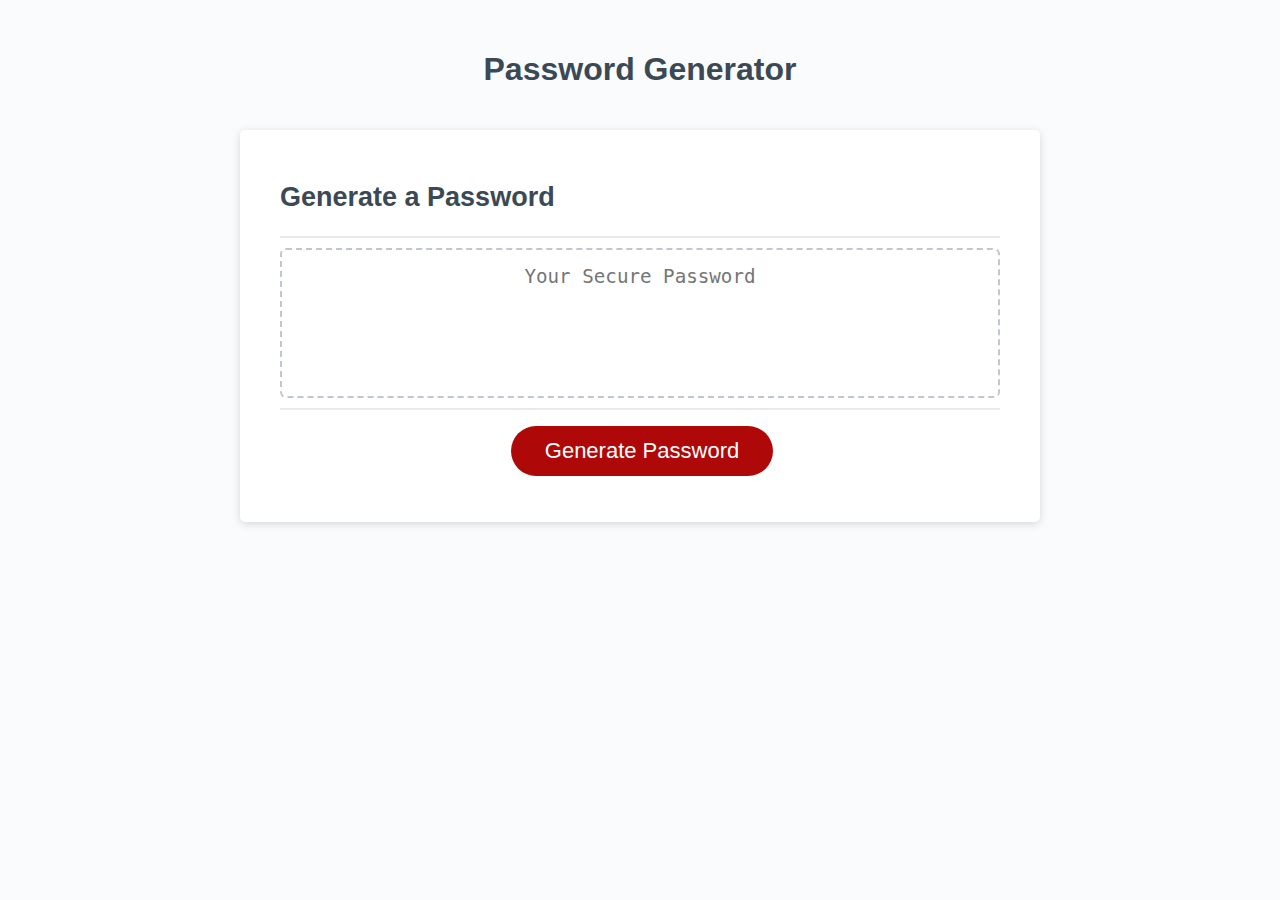
<file: index.html>
<!DOCTYPE html>
<html lang="en">
  <head>
    <meta charset="UTF-8" />
    <meta name="viewport" content="width=device-width, initial-scale=1.0" />
    <meta http-equiv="X-UA-Compatible" content="ie=edge" />
    <title>Password Generator</title>
    <link rel="stylesheet" href="style.css" />
  </head>
  <body>
    <div class="wrapper">
      <header>
        <h1>Password Generator</h1>
      </header>
      <div class="card">
        <div class="card-header">
          <h2>Generate a Password</h2>
        </div>
        <div class="card-body">
          <!-- Here is where the completed password will appear.-->
          <textarea
            readonly
            id="password"
            placeholder="Your Secure Password"
            aria-label="Generated Password"
          ></textarea>
        </div>
        <div class="card-footer">
          <button id="generate" class="btn">Generate Password</button>
        </div>
      </div>
    </div>
    <script src="script.js"></script>
  </body>
</html>
</file>
<file: style.css>
*,
*::before,
*::after {
  box-sizing: border-box;
}
/* Body styles */
html,
body,
.wrapper {
  height: 100%;
  margin: 0;
  padding: 0;
}

body {
  font-family: sans-serif;
  background-color: #f9fbfd;
}

.wrapper {
  padding-top: 30px;
  padding-left: 20px;
  padding-right: 20px;
}
/* Header styles */
header {
  text-align: center;
  padding: 20px;
  padding-top: 0px;
  color: hsl(206, 17%, 28%);
}
/* Card styles. This is for the box where the completed password will appear. */
.card {
  background-color: hsl(0, 0%, 100%);
  border-radius: 5px;
  border-width: 1px;
  box-shadow: rgba(0, 0, 0, 0.15) 0px 2px 8px 0px;
  color: hsl(206, 17%, 28%);
  font-size: 18px;
  margin: 0 auto;
  max-width: 800px;
  padding: 30px 40px;
}

.card-header::after {
  content: " ";
  display: block;
  width: 100%;
  background: #e7e9eb;
  height: 2px;
}

.card-body {
  min-height: 100px;
}

.card-footer {
  text-align: center;
}

.card-footer::before {
  content: " ";
  display: block;
  width: 100%;
  background: #e7e9eb;
  height: 2px;
}

.card-footer::after {
  content: " ";
  display: block;
  clear: both;
}
/* This styling is for the "Generate Password" button. */
.btn {
  border: none;
  background-color: hsl(360, 91%, 36%);
  border-radius: 25px;
  box-shadow: rgba(0, 0, 0, 0.1) 0px 1px 6px 0px rgba(0, 0, 0, 0.2) 0px 1px 1px
    0px;
  color: hsl(0, 0%, 100%);
  display: inline-block;
  font-size: 22px;
  line-height: 22px;
  margin: 16px 16px 16px 20px;
  padding: 14px 34px;
  text-align: center;
  cursor: pointer;
}

button[disabled] {
  cursor: default;
  background: #c0c7cf;
}

.float-right {
  float: right;
}
/* These styles will be used when a password is displayed. */
#password {
  -webkit-appearance: none;
  -moz-appearance: none;
  appearance: none;
  border: none;
  display: block;
  width: 100%;
  padding-top: 15px;
  padding-left: 15px;
  padding-right: 15px;
  padding-bottom: 85px;
  font-size: 1.2rem;
  text-align: center;
  margin-top: 10px;
  margin-bottom: 10px;
  border: 2px dashed #c0c7cf;
  border-radius: 6px;
  resize: none;
  overflow: hidden;
}

@media (max-width: 690px) {
  .btn {
    font-size: 1rem;
    margin: 16px 0px 0px 0px;
    padding: 10px 15px;
  }

  #password {
    font-size: 1rem;
  }
}

@media (max-width: 500px) {
  .btn {
    font-size: 0.8rem;
  }
}
</file>
